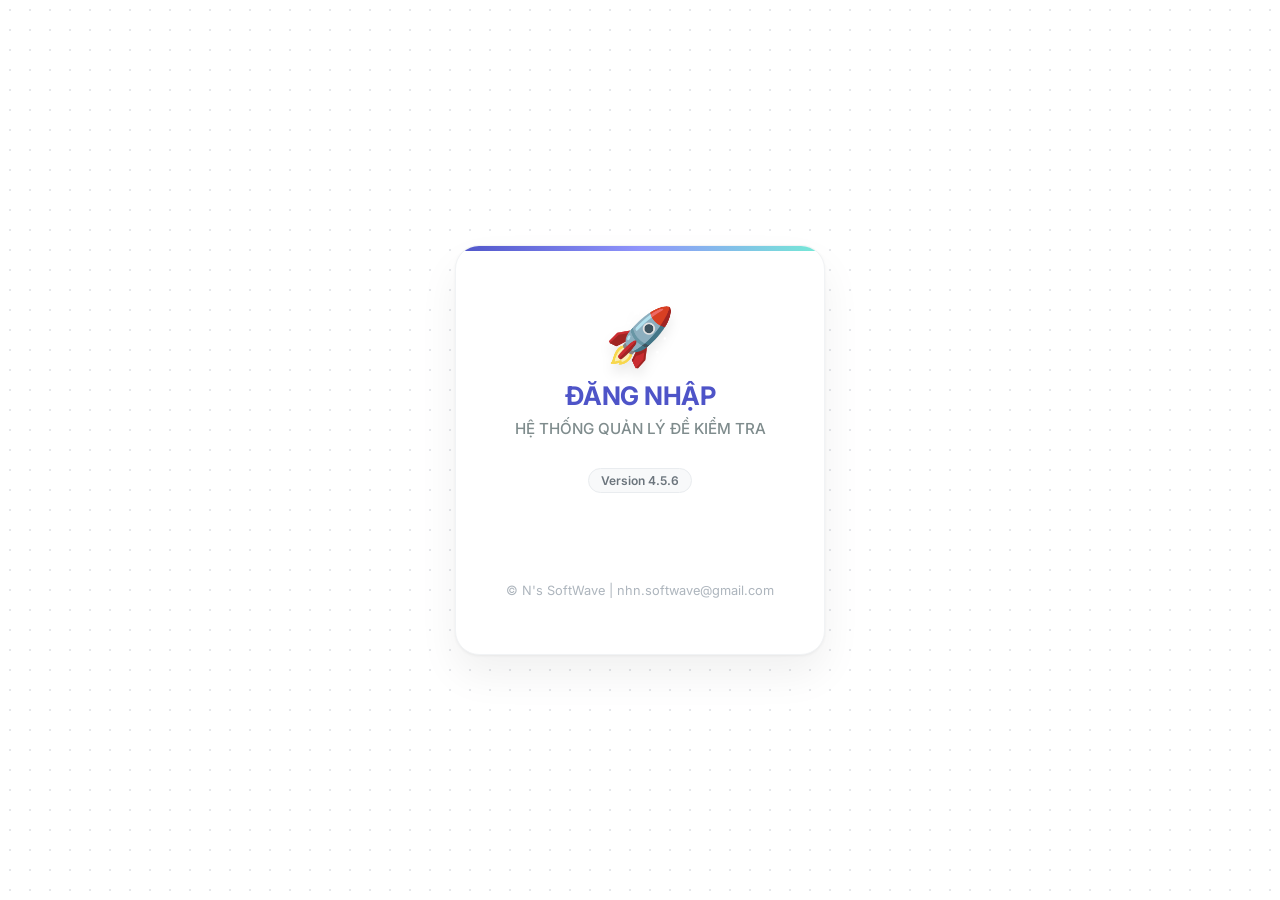
<file: index.html>
<!DOCTYPE html>
<html lang="vi">
<head>
    <meta charset="UTF-8">
    <meta name="viewport" content="width=device-width, initial-scale=1.0">
    <title>Dashboard List - UpFile System</title>
    <link rel="stylesheet" href="style.css">
    <style>
        .header-actions {
            display: flex;
            gap: 8px;
            margin-left: auto;
            margin-right: 15px;
            align-items: center;
        }
        
        .btn-header-report {
            padding: 4px 10px;
            font-size: 0.75rem;
            border-radius: 4px;
            border: 1px solid #ddd;
            background: white;
            cursor: pointer;
            font-weight: 600;
            display: flex;
            align-items: center;
            gap: 4px;
            box-shadow: 0 1px 2px rgba(0,0,0,0.05);
            transition: 0.2s;
            white-space: nowrap;
        }
        .btn-header-report:hover {
            background: #f1f2f6;
            transform: translateY(-1px);
            box-shadow: 0 2px 4px rgba(0,0,0,0.1);
        }
        .btn-header-report.blue { color: #4e54c8; border-color: #bbdefb; }
        .btn-header-report.green { color: #00b09b; border-color: #b2f5ea; }

        /* CSS Cho Thống Kê Cấp Folder */
        .folder-stats-inline {
            display: flex;
            gap: 6px;
            margin-left: 15px;
            align-items: center;
        }
        .fs-badge {
            padding: 3px 8px;
            border-radius: 12px;
            color: white;
            font-size: 0.75rem;
            font-weight: 600;
            box-shadow: 0 1px 2px rgba(0,0,0,0.1);
        }
        .fs-total { background-color: #4e54c8; }   
        .fs-done { background-color: #00b09b; }    
        .fs-pending { background-color: #e74c3c; } 

        /* CSS Cho Tiêu Đề Phân Vùng (Phần 1, Phần 2) */
        .section-split-title {
            font-size: 1.1rem;
            font-weight: 700;
            color: #2c3e50;
            margin-top: 30px;
            margin-bottom: 15px;
            padding-bottom: 8px;
            border-bottom: 2px solid #e0e6ed;
            display: flex;
            align-items: center;
            gap: 8px;
        }
    </style>
</head>
<body>

    <header class="dashboard-header">
        <div class="brand-section">
            <div class="brand-logo">🚀 UpFile <span style="font-size:0.8rem; opacity:0.7;">(List View)</span></div>
            <a href="assign.html" id="btnAssign" class="btn btn-primary btn-sm" style="display:none; box-shadow:none;">Phân công</a>
        </div>

        <div class="stats-group"></div>

        <div class="user-section">
            <div class="user-info-text">
                <span class="user-name" id="displayUserName">Đang tải...</span>
                <span class="user-role-badge" id="displayUserRole">...</span>
            </div>
            <div class="user-avatar" id="userAvatar">U</div>
            <button onclick="logout()" class="btn-logout-icon" title="Đăng xuất">⏻</button>
        </div>
    </header>

    <main class="main-container">
        <div id="dashboardContent" class="accordion-wrapper">
            <div style="text-align: center; margin-top: 50px; color: #999;">
                <p>Đang tải dữ liệu hồ sơ...</p>
                <div class="loading-spinner"></div>
            </div>
        </div>
    </main>

    <input type="file" id="globalFileInput" style="display: none;" onchange="handleFileSelected(this)">
    <input type="hidden" id="currentProfileID">

    <script src="common.js"></script>
    <script src="dashboard.js"></script>

    <script>
        document.addEventListener('DOMContentLoaded', () => {
            checkAuth();
            loadDashboardData();
        });

        // --- RENDER DASHBOARD ---
// --- RENDER DASHBOARD ---
        function renderDashboard(data) {
            const { Profile, SchoolYear, Folder, Subject, Block, Object: ObjectList, DocType, User } = data;
            const currentUser = JSON.parse(localStorage.getItem('upfile_user'));
            const isAdmin = currentUser.Permissions === 'Admin';
            const container = document.getElementById('dashboardContent');
            
            container.innerHTML = ''; 

            let adminData = [];
            let myUploadData = [];
            let myPreviewData = [];

            // 1. Phân loại dữ liệu
            Profile.forEach(p => {
                let previewList = p.AccountPreview ? p.AccountPreview.toString().split(',').map(s => s.trim()) : [];
                
                let isUploader = p.AccountUpdate == currentUser.UserID;
                let isPreviewer = previewList.includes(String(currentUser.UserID));
                let roleContext = isAdmin ? 'admin' : (isUploader ? 'uploader' : (isPreviewer ? 'previewer' : 'none'));

                if (roleContext === 'none') return;

                const folderObj = Folder.find(f => f.FolderID == p.FolderID);

                // ✨ LOGIC DEADLINE MỚI: Ưu tiên lấy từ Profile, nếu trống lấy từ Folder
                let finalDeadline = null;
                if (p.Deadline && p.Deadline.toString().trim() !== "") {
                    finalDeadline = p.Deadline;
                } else if (folderObj && folderObj.Deadline) {
                    finalDeadline = folderObj.Deadline;
                }

                let item = {
                    ...p,
                    RoleContext: roleContext, 
                    SchoolYearName: findName(SchoolYear, 'SchoolYearID', p.SchoolYearID, 'SchoolYearName'),
                    FolderName: folderObj ? folderObj.FolderName : '',
                    SubjectName: findName(Subject, 'SubjectID', p.SubjectID, 'SubjectName'),
                    BlockName: findName(Block, 'BlockID', p.BlockID, 'BlockName'),
                    ObjectName: findName(ObjectList, 'ObjectID', p.ObjectID, 'ObjectName'),
                    DocTypeName: findName(DocType, 'DocTypeID', p.DocTypeID, 'DocTypeName'),
                    UserName: findName(User, 'UserID', p.AccountUpdate, 'Name'),
                    AccountEmail: findName(User, 'UserID', p.AccountUpdate, 'Account'),
                    isUploaded: p.FileID && p.FileID !== "",
                    Deadline: finalDeadline // Đã được chốt chuẩn xác
                };

                if (isAdmin) {
                    adminData.push(item);
                } else {
                    if (isUploader) myUploadData.push(item);
                    else if (isPreviewer) myPreviewData.push(item); 
                }
            });

            // 2. Render Giao Diện Theo Nhóm
            if (isAdmin) {
                if (adminData.length === 0) {
                    container.innerHTML = '<div style="text-align:center; padding:50px;">Không có dữ liệu.</div>';
                } else {
                    buildHierarchy('👑 TỔNG HỢP HỒ SƠ', adminData, container, true, true);
                }
            } else {
                if (myUploadData.length === 0 && myPreviewData.length === 0) {
                    container.innerHTML = '<div style="text-align:center; padding:50px;">Bạn chưa được phân công nhiệm vụ nào.</div>';
                } else {
                    if (myUploadData.length > 0) {
                        buildHierarchy('📤 PHẦN HỒ SƠ CÁ NHÂN', myUploadData, container, false, false);
                    }
                    if (myPreviewData.length > 0) {
                        buildHierarchy('👁️ PHẦN HỒ SƠ TỔ CHUYÊN MÔN', myPreviewData, container, false, true);
                    }
                }
            }
        }

        // --- HÀM TẠO CẤU TRÚC DANH SÁCH ---
        function buildHierarchy(sectionTitle, items, container, isAdmin, showUserCol) {
            const headerTitle = document.createElement('div');
            headerTitle.className = 'section-split-title';
            headerTitle.innerHTML = sectionTitle;
            container.appendChild(headerTitle);

            const yearGroups = groupBy(items, 'SchoolYearName');

            for (const [year, yearItems] of Object.entries(yearGroups)) {
                const lv1 = createAccordion(year, 'Năm học', 1);
                const lv1Content = lv1.querySelector('.level-content');

                const folderGroups = groupBy(yearItems, 'FolderName');

                for (const [folder, folderItems] of Object.entries(folderGroups)) {
                    const lv2 = createAccordion(folder, 'Kỳ', 2);
                    const lv2Header = lv2.querySelector('.level-header');
                    const lv2Content = lv2.querySelector('.level-content');
                    
                    const totalItems = folderItems.length;
                    const doneItems = folderItems.filter(item => item.isUploaded).length;
                    const pendingItems = totalItems - doneItems;

                    const statsDiv = document.createElement('div');
                    statsDiv.className = 'folder-stats-inline';
                    statsDiv.innerHTML = `
                        <span class="fs-badge fs-total">Tổng: ${totalItems}</span>
                        <span class="fs-badge fs-done">Đã nộp: ${doneItems}</span>
                        <span class="fs-badge fs-pending">Chưa nộp: ${pendingItems}</span>
                    `;

                    const arrow = lv2Header.querySelector('small');
                    if (arrow) lv2Header.insertBefore(statsDiv, arrow);
                    else lv2Header.appendChild(statsDiv);

                    if (isAdmin) {
                        const actionDiv = document.createElement('div');
                        actionDiv.className = 'header-actions';
                        
                        const btnAssignRep = document.createElement('button');
                        btnAssignRep.className = 'btn-header-report blue';
                        btnAssignRep.innerHTML = '📥 Tổng hợp phân công';
                        btnAssignRep.onclick = (e) => { e.stopPropagation(); exportWord(folderItems, folder, 'ASSIGN'); };

                        const btnResultRep = document.createElement('button');
                        btnResultRep.className = 'btn-header-report green';
                        btnResultRep.innerHTML = '📊 Tổng hợp kết quả';
                        btnResultRep.onclick = (e) => { e.stopPropagation(); exportWord(folderItems, folder, 'RESULT'); };

                        actionDiv.appendChild(btnAssignRep);
                        actionDiv.appendChild(btnResultRep);
                        
                        if (arrow) lv2Header.insertBefore(actionDiv, arrow);
                        else lv2Header.appendChild(actionDiv);
                    }

                    const tableHtml = renderTable(folderItems, isAdmin, showUserCol);
                    lv2Content.appendChild(tableHtml);
                    lv1Content.appendChild(lv2);
                }
                container.appendChild(lv1);
            }
        }

        // --- HÀM XUẤT FILE WORD ---
        async function exportWord(items, folderName, type) {
            const isAgree = await sysConfirm(
                "Xác nhận tải báo cáo",
                "Bạn muốn tải file báo cáo <b>" + (type === 'ASSIGN' ? 'Phân công' : 'Kết quả nộp') + "</b><br>cho kỳ: " + folderName + "?",
                "info"
            );
            if (!isAgree) return;

            items.sort((a, b) => {
                const subDiff = a.SubjectName.localeCompare(b.SubjectName);
                if (subDiff !== 0) return subDiff;
                const blkDiff = a.BlockName.localeCompare(b.BlockName);
                if (blkDiff !== 0) return blkDiff;
                const objDiff = a.ObjectName.localeCompare(b.ObjectName);
                if (objDiff !== 0) return objDiff;
                return a.DocTypeID - b.DocTypeID;
            });

            var part1 = '<' + 'html xmlns:o="urn:schemas-microsoft-com:office:office" xmlns:w="urn:schemas-microsoft-com:office:word" xmlns="http://www.w3.org/TR/REC-html40">';
            var part2 = '<' + 'head><' + 'meta charset="utf-8"><' + 'title>Export<' + '/title>';
            var css = '<' + 'style>';
            css += '@page Section1 { size: 21.0cm 29.7cm; margin: 2.0cm 2.0cm 2.0cm 2.0cm; mso-header-margin: 35.4pt; mso-footer-margin: 35.4pt; mso-paper-source: 0; }';
            css += 'div.Section1 { page: Section1; }';
            css += 'body { font-family: "Times New Roman", serif; font-size: 13pt; line-height: 1.3; }';
            css += '.title-main { text-align: center; color: #002060; font-weight: bold; font-size: 14pt; text-transform: uppercase; margin-bottom: 5px; }';
            css += '.title-sub { text-align: center; color: #002060; font-weight: bold; font-size: 14pt; text-transform: uppercase; margin-bottom: 20px; }';
            css += '.lv1 { font-weight: bold; color: #002060; font-size: 14pt; margin-top: 15px; margin-bottom: 5px; }';
            css += '.lv2 { font-weight: bold; color: #002060; font-size: 13pt; margin-left: 1.0cm; margin-bottom: 5px; }';
            css += '.lv3 { font-size: 13pt; margin-left: 2.0cm; margin-bottom: 5px; }';
            css += '.lv4 { font-size: 13pt; margin-left: 3.0cm; margin-bottom: 5px; }';
            css += '.footer-right { text-align: right; margin-right: 1.0cm; margin-top: 30px; }';
            css += 'table { border-collapse: collapse; width: 100%; font-size: 11pt; }';
            css += 'td, th { border: 1px solid black; padding: 5px; }';
            css += '<' + '/style>';
            
            var part3 = '<' + '/head><' + 'body><' + 'div class="Section1">';
            var mhtmlBody = "";
            const today = new Date();
            const dateStr = "Ninh Kiều, ngày " + today.getDate() + " tháng " + (today.getMonth() + 1) + " năm " + today.getFullYear();

            if (type === 'ASSIGN') {
                mhtmlBody += "<p class='title-main'>BÁO CÁO TỔNG HỢP PHÂN CÔNG</p>";
                mhtmlBody += "<p class='title-sub'>" + folderName.toUpperCase() + "</p>";
                mhtmlBody += "<p style='text-align:center; color:#002060; font-weight:bold;'>---</p>";

                let hierarchy = {};
                items.forEach(function(item) {
                    const sub = item.SubjectName;
                    const blk = item.BlockName;
                    const obj = item.ObjectName;
                    const teacher = item.UserName;
                    const doc = item.DocTypeName;

                    if (!hierarchy[sub]) hierarchy[sub] = {};
                    if (!hierarchy[sub][blk]) hierarchy[sub][blk] = {};
                    if (!hierarchy[sub][blk][obj]) hierarchy[sub][blk][obj] = {};
                    if (!hierarchy[sub][blk][obj][teacher]) hierarchy[sub][blk][obj][teacher] = new Set();
                    hierarchy[sub][blk][obj][teacher].add(doc);
                });

                let subIndex = 1;
                for (const subName in hierarchy) {
                    mhtmlBody += "<p class='lv1'>" + subIndex + "/. Môn: " + subName + "</p>";
                    let charCode = 97; 
                    for (const blkName in hierarchy[subName]) {
                        const charLabel = String.fromCharCode(charCode);
                        mhtmlBody += "<p class='lv2'>" + charLabel + "/. " + blkName + "</p>";
                        for (const objName in hierarchy[subName][blkName]) {
                            mhtmlBody += "<p class='lv3'>* " + objName + ":</p>";
                            for (const teacherName in hierarchy[subName][blkName][objName]) {
                                const docs = hierarchy[subName][blkName][objName][teacherName];
                                const docString = Array.from(docs).join(', ');
                                mhtmlBody += "<p class='lv4'>- " + teacherName + " &nbsp;&nbsp;&nbsp; <i>(" + docString + ")</i></p>";
                            }
                        }
                        charCode++;
                    }
                    subIndex++;
                }

                mhtmlBody += "<div class='footer-right'>";
                mhtmlBody += "<p style='font-style:italic; margin-bottom:5px;'>" + dateStr + "</p>";
                mhtmlBody += "<p style='font-weight:bold; text-transform:uppercase;'>LẬP BÁO CÁO</p>";
                mhtmlBody += "</div>";

            } else {
                mhtmlBody += "<h2 style='text-align:center; font-family:Times New Roman; color:#00b09b; text-transform:uppercase;'>TỔNG HỢP KẾT QUẢ NỘP HỒ SƠ</h2>";
                mhtmlBody += "<p style='text-align:center; margin-bottom:20px;'><strong>Kỳ kiểm tra:</strong> " + folderName + "</p>";
                mhtmlBody += "<table><thead><tr style='background-color:#f2f2f2; font-weight:bold;'>";
                mhtmlBody += "<th style='width:40px;'>STT</th><th>Môn học</th><th>Khối</th><th>Đối tượng</th><th>Nội dung hồ sơ</th><th>Giáo viên</th><th>Trạng thái</th><th>Thời gian</th><th>Link File</th>";
                mhtmlBody += "</tr></thead><tbody>";

                items.forEach(function(item, index) {
                    const statusText = item.isUploaded ? "Đã nộp" : "Chưa nộp";
                    const statusColor = item.isUploaded ? "#008000" : "#ff0000";
                    const time = item.isUploaded ? formatDateTimeFull(item.TimeUpdate) : "";
                    const link = item.isUploaded ? "https://drive.google.com/uc?export=download&id=" + item.FileID : "";
                    const linkHtml = link ? "<a href='" + link + "' target='_blank'>Xem</a>" : "";

                    mhtmlBody += "<tr>";
                    mhtmlBody += "<td style='text-align:center;'>" + (index + 1) + "</td>";
                    mhtmlBody += "<td>" + item.SubjectName + "</td>";
                    mhtmlBody += "<td style='text-align:center;'>" + item.BlockName + "</td>";
                    mhtmlBody += "<td>" + item.ObjectName + "</td>";
                    mhtmlBody += "<td>" + item.DocTypeName + "</td>";
                    mhtmlBody += "<td>" + item.UserName + "<br><i style='font-size:9pt; color:#666;'>(" + (item.AccountEmail || "") + ")</i></td>";
                    mhtmlBody += "<td style='color:" + statusColor + "; font-weight:bold; text-align:center;'>" + statusText + "</td>";
                    mhtmlBody += "<td style='text-align:center;'>" + time + "</td>";
                    mhtmlBody += "<td style='text-align:center;'>" + linkHtml + "</td>";
                    mhtmlBody += "</tr>";
                });

                mhtmlBody += "</tbody></table>";
                mhtmlBody += "<br><p style='text-align:right; font-family:Times New Roman; font-style:italic;'>" + dateStr + "</p>";
            }

            var partEnd = "<" + "/div><" + "/body><" + "/html>";
            var finalContent = part1 + part2 + css + part3 + mhtmlBody + partEnd;

            const blob = new Blob(['\uFEFF', finalContent], { type: 'application/msword' });
            const url = window.URL.createObjectURL(blob);
            const a = document.createElement('a');
            a.href = url;
            const timeStamp = new Date().toISOString().slice(0,10);
            a.download = "BaoCao_" + type + "_" + folderName + "_" + timeStamp + ".doc";
            document.body.appendChild(a);
            a.click();
            document.body.removeChild(a);
        }

        // --- RENDER TABLE (ĐÃ CẬP NHẬT SVG ICON) ---
        function renderTable(items, isAdmin, showUserCol) {
            const wrapper = document.createElement('div');
            wrapper.className = 'table-responsive';

            // KHO SVG ICONS TẠI ĐÂY
            const svgDownload = `<svg viewBox="0 0 24 24" width="16" height="16" stroke="currentColor" stroke-width="2" fill="none" stroke-linecap="round" stroke-linejoin="round"><path d="M21 15v4a2 2 0 0 1-2 2H5a2 2 0 0 1-2-2v-4"></path><polyline points="7 10 12 15 17 10"></polyline><line x1="12" y1="15" x2="12" y2="3"></line></svg>`;
            const svgUpload = `<svg viewBox="0 0 24 24" width="16" height="16" stroke="currentColor" stroke-width="2" fill="none" stroke-linecap="round" stroke-linejoin="round"><path d="M21 15v4a2 2 0 0 1-2 2H5a2 2 0 0 1-2-2v-4"></path><polyline points="17 8 12 3 7 8"></polyline><line x1="12" y1="3" x2="12" y2="15"></line></svg>`;
            const svgEdit = `<svg viewBox="0 0 24 24" width="16" height="16" stroke="currentColor" stroke-width="2" fill="none" stroke-linecap="round" stroke-linejoin="round"><path d="M11 4H4a2 2 0 0 0-2 2v14a2 2 0 0 0 2 2h14a2 2 0 0 0 2-2v-7"></path><path d="M18.5 2.5a2.121 2.121 0 0 1 3 3L12 15l-4 1 1-4 9.5-9.5z"></path></svg>`;
            const svgDeleteFile = `<svg viewBox="0 0 24 24" width="16" height="16" stroke="currentColor" stroke-width="2" fill="none" stroke-linecap="round" stroke-linejoin="round"><polyline points="3 6 5 6 21 6"></polyline><path d="M19 6v14a2 2 0 0 1-2 2H7a2 2 0 0 1-2-2V6m3 0V4a2 2 0 0 1 2-2h4a2 2 0 0 1 2 2v2"></path><line x1="10" y1="11" x2="10" y2="17"></line><line x1="14" y1="11" x2="14" y2="17"></line></svg>`;
            const svgDeleteRow = `<svg viewBox="0 0 24 24" width="16" height="16" stroke="currentColor" stroke-width="2" fill="none" stroke-linecap="round" stroke-linejoin="round"><line x1="18" y1="6" x2="6" y2="18"></line><line x1="6" y1="6" x2="18" y2="18"></line></svg>`;
            const svgLock = `<svg viewBox="0 0 24 24" width="14" height="14" stroke="currentColor" stroke-width="2" fill="none" stroke-linecap="round" stroke-linejoin="round" style="margin-right: 4px;"><rect x="3" y="11" width="18" height="11" rx="2" ry="2"></rect><path d="M7 11V7a5 5 0 0 1 10 0v4"></path></svg>`;

            items.sort((a, b) => {
                const subDiff = a.SubjectName.localeCompare(b.SubjectName);
                if (subDiff !== 0) return subDiff;
                const blkDiff = a.BlockName.localeCompare(b.BlockName);
                if (blkDiff !== 0) return blkDiff;
                const objDiff = a.ObjectName.localeCompare(b.ObjectName);
                if (objDiff !== 0) return objDiff;
                return a.DocTypeID - b.DocTypeID;
            });

            let tableHeader = `
                <thead>
                    <tr>
                        <th style="width: 40px;">#</th>
                        <th>Môn</th>
                        <th>Khối</th>
                        <th>Đối tượng</th>
                        <th>File</th>
                        ${showUserCol ? '<th>Giáo viên</th>' : ''}
                        <th>Trạng thái</th>
                        <th style="width: 150px; text-align:right;">Thao tác</th>
                    </tr>
                </thead>
            `;

            let tableBody = '<tbody>';
            let prevSubject = null, prevBlock = null, prevObject = null;

            items.forEach((item, index) => {
                let showSubject = false, showBlock = false, showObject = false;
                if (item.SubjectName !== prevSubject) { showSubject = true; showBlock = true; showObject = true; }
                else if (item.BlockName !== prevBlock) { showBlock = true; showObject = true; }
                else if (item.ObjectName !== prevObject) { showObject = true; }

                prevSubject = item.SubjectName; prevBlock = item.BlockName; prevObject = item.ObjectName;

                const subCell = showSubject ? `<span class="table-badge badge-subject">${item.SubjectName}</span>` : '';
                const blkCell = showBlock ? `<span class="table-badge badge-block">${item.BlockName}</span>` : '';
                const objCell = showObject ? `<span class="table-badge badge-object">${item.ObjectName}</span>` : '';

                let isExpired = false;
                if (item.Deadline) {
                    const dl = new Date(item.Deadline); dl.setHours(23,59,59);
                    if (new Date() > dl) isExpired = true;
                }
                const isUploaded = item.isUploaded;
                let statusHtml = isUploaded ? `<span style="color:#00b09b;">✔ ${formatDateTimeFull(item.TimeUpdate)}</span>` : `<span style="color:#e74c3c;">⏳ Chưa nộp</span>`;

                let actionBtns = '';
                const downloadBtn = isUploaded ? `<button class="btn-icon download" title="Tải về" onclick="downloadFile('${item.FileID}', '${item.ProfileID}')">${svgDownload}</button>` : '';

                if (item.RoleContext === 'admin') {
                    actionBtns += downloadBtn;
                    if (isUploaded) actionBtns += `<button class="btn-icon delete-file" title="Xóa file" onclick="adminDeleteFile('${item.ProfileID}')">${svgDeleteFile}</button>`;
                    actionBtns += `<button class="btn-icon delete-row" title="Xóa dòng" onclick="adminDeleteRow('${item.ProfileID}')">${svgDeleteRow}</button>`;
                } 
                else if (item.RoleContext === 'uploader') {
                    if (isExpired) {
                        actionBtns = isUploaded ? `${downloadBtn} <span class="status-expired">${svgLock}</span>` : `<span class="status-expired">${svgLock}</span>`;
                    } else {
                        if (isUploaded) actionBtns = `${downloadBtn} <button class="btn-icon edit" title="Thay thế file khác" onclick="triggerDirectUpload('${item.ProfileID}')">${svgEdit}</button>`;
                        else actionBtns = `<button class="btn-icon upload" title="Nộp file" onclick="triggerDirectUpload('${item.ProfileID}')">${svgUpload}</button>`;
                    }
                } 
                else if (item.RoleContext === 'previewer') {
                    actionBtns = isUploaded ? downloadBtn : `<span class="status-text-small" style="color:#aaa;">Chưa có file</span>`;
                }

                tableBody += `
                    <tr>
                        <td style="text-align:center; color:#ccc;">${index + 1}</td>
                        <td class="${showSubject?'':'cell-hidden'}">${subCell}</td>
                        <td class="${showBlock?'':'cell-hidden'}">${blkCell}</td>
                        <td class="${showObject?'':'cell-hidden'}">${objCell}</td>
                        <td><span>${item.DocTypeName}</span>${item.Note ? `<br><small class="text-muted">📝 ${item.Note}</small>` : ''}</td>
                        ${showUserCol ? `<td>👤 ${item.UserName}</td>` : ''}
                        <td style="font-size:0.85rem;">${statusHtml}${item.Deadline ? `<div class="text-muted" style="font-size:0.65rem; margin-top: 5px;">${svgLock}${formatDate(item.Deadline)}</div>` : ''}</td>
                        <td><div class="cell-actions">${actionBtns}</div></td>
                    </tr>
                `;
            });

            const table = document.createElement('table');
            table.className = 'data-table';
            table.innerHTML = tableHeader + tableBody + '</tbody>';
            wrapper.appendChild(table);
            return wrapper;
        }
    </script>
</body>
</html>
</file>
<file: style.css>
@import url('https://fonts.googleapis.com/css2?family=Inter:wght@300;400;500;600;700&display=swap');

/* --- 1. BIẾN & CẤU HÌNH CHUNG --- */
:root {
    --primary: #4e54c8;
    --primary-gradient: linear-gradient(135deg, #4e54c8, #8f94fb);
    --secondary: #6c757d;
    --success: #00b09b;
    --danger: #ff5f6d;
    --bg-color: #f4f7f6; 
    --white: #ffffff;
    --text-dark: #2d3436;
    --text-light: #636e72;
    --border-color: #e0e0e0;
    --shadow: 0 4px 12px rgba(0, 0, 0, 0.05);
    --header-height: 70px;
}

* { box-sizing: border-box; margin: 0; padding: 0; font-family: 'Inter', sans-serif; }

body { 
    background-color: var(--bg-color); 
    color: var(--text-dark); 
    font-size: 14px; 
    padding-top: var(--header-height);
}

/* =========================================
   2. STYLE RIÊNG CHO TRANG LOGIN
   ========================================= */
body.login-page-body {
    padding-top: 0 !important;
    background: linear-gradient(135deg, #74ebd5 0%, #ACB6E5 100%);
    min-height: 100vh;
    display: flex; align-items: center; justify-content: center;
}

.login-wrapper { width: 100%; max-width: 400px; padding: 15px; }
.login-box { background: var(--white); padding: 2.5rem; border-radius: 12px; box-shadow: 0 15px 35px rgba(0,0,0,0.1); }
.login-box h2 { margin-bottom: 0.5rem; color: var(--primary); text-align: center; font-weight: 700; }
.login-box p.text-muted { text-align: center; margin-bottom: 2rem; color: var(--text-light); }

.form-group { margin-bottom: 1.2rem; }
.form-group label { display: block; margin-bottom: 0.5rem; font-weight: 600; color: #444; }
.form-control { width: 100%; padding: 0.8rem 1rem; font-size: 1rem; border: 1px solid #ced4da; border-radius: 8px; transition: border-color 0.15s ease-in-out; }
.form-control:focus { outline: none; border-color: var(--primary); box-shadow: 0 0 0 3px rgba(78, 84, 200, 0.1); }
.btn-block { width: 100%; display: block; padding: 12px; font-size: 1rem; }

/* Separator Login */
.separator-container { display: flex; align-items: center; margin: 20px 0; color: #999; }
.separator-line { flex: 1; height: 1px; background-color: #e0e0e0; }
.separator-text { padding: 0 10px; font-size: 0.85rem; font-weight: 500; }

/* =========================================
   3. STYLE CHO DASHBOARD (CHUNG)
   ========================================= */
.dashboard-header {
    position: fixed; top: 0; left: 0; right: 0; height: var(--header-height);
    background: var(--white);
    box-shadow: 0 2px 10px rgba(0,0,0,0.05);
    display: flex; align-items: center; justify-content: space-between;
    padding: 0 2rem; z-index: 1000;
}
.brand-section { display: flex; align-items: center; gap: 15px; }
.brand-logo { font-size: 1.5rem; font-weight: 800; background: var(--primary-gradient); -webkit-background-clip: text; background-clip: text; -webkit-text-fill-color: transparent; color: transparent; }
/* Stats */
.stats-group { display: flex; gap: 15px; background: #f8f9fa; padding: 6px 15px; border-radius: 30px; border: 1px solid var(--border-color); }
.stat-pill { display: flex; align-items: center; gap: 8px; font-weight: 600; font-size: 0.85rem; }
.stat-val { font-weight: 800; padding: 3px 10px; border-radius: 12px; color: white; min-width: 35px; text-align: center; font-size: 0.8rem; }
.bg-blue { background: var(--primary); }
.bg-green { background: var(--success); }
.bg-red { background: var(--danger); }

/* User Section */
.user-section { display: flex; align-items: center; gap: 12px; padding: 5px 10px; border-radius: 30px; }
.user-avatar {
    width: 40px; height: 40px;
    background: linear-gradient(135deg, #667eea, #764ba2);
    color: white; border-radius: 50%;
    display: flex; justify-content: center; align-items: center;
    font-weight: bold; font-size: 1.2rem;
    box-shadow: 0 4px 10px rgba(118, 75, 162, 0.3); border: 2px solid white;
}
.user-info-text { display: flex; flex-direction: column; align-items: flex-end; }
.user-name { font-weight: 700; color: #333; font-size: 0.95rem; }
.user-role-badge { font-size: 0.7rem; padding: 2px 8px; border-radius: 10px; color: white; background: #95a5a6; font-weight: 600; margin-top: 2px; }
.user-role-badge.admin { background: linear-gradient(to right, #f83600, #f9d423); }

.btn-logout-icon {
    background: #fff0f0; border: none; color: #e74c3c; width: 36px; height: 36px; border-radius: 50%;
    cursor: pointer; display: flex; align-items: center; justify-content: center; font-size: 1.1rem; margin-left: 10px; transition: 0.2s;
}
.btn-logout-icon:hover { background: #e74c3c; color: white; transform: rotate(90deg); box-shadow: 0 2px 5px rgba(231, 76, 60, 0.3); }

/* Main Content */
.main-container { width: 100%; padding: 2rem; max-width: 1400px; margin: 0 auto; }
.accordion-wrapper { display: flex; flex-direction: column; gap: 12px; }
.level-group { border-left: 1px solid var(--border-color); margin-top: 1px; }
.level-header { padding: 12px 15px; cursor: pointer; display: flex; justify-content: space-between; align-items: center; font-weight: 600; background: rgba(255,255,255,0.6); border-radius: 6px; transition: 0.2s; border: 1px solid transparent; }
.level-header:hover { background: #fff; padding-left: 20px; border-color: var(--border-color); box-shadow: 0 2px 5px rgba(0,0,0,0.03); }
.level-content { display: none; padding-left: 15px; padding-top: 1px; }
.level-content.show { display: block; animation: fadeIn 0.3s ease; }

.level-group.level-1 { background: var(--white); border-radius: 12px; box-shadow: var(--shadow); border: none; margin-bottom: 1px; overflow: hidden; }
.level-1 > .level-header { background: var(--primary-gradient); color: white; padding: 7px 7px; font-size: 1.1rem; }
.level-1 > .level-header:hover { padding-left: 25px; opacity: 0.95; }

/* Level 7 List */
.level-7-list { background: var(--white); border-radius: 8px; margin-top: 2px; padding: 0; box-shadow: 0 2px 8px rgba(0,0,0,0.03); border: 1px solid var(--border-color); overflow: hidden; }
.doc-item { display: flex; justify-content: space-between; align-items: center; padding: 5px 5px; border-bottom: 1px solid #f1f1f1; transition: background 0.2s; }
.doc-item:hover { background-color: #f8f9fa; }
.doc-item:last-child { border-bottom: none; }

/* Buttons & Elements */
.btn { padding: 8px 16px; border-radius: 6px; border: none; font-weight: 600; cursor: pointer; font-size: 0.9rem; transition: 0.2s; }
.btn-primary { background: var(--primary-gradient); color: white; box-shadow: 0 4px 6px rgba(78, 84, 200, 0.3); }
.btn-primary:hover { box-shadow: 0 6px 8px rgba(78, 84, 200, 0.4); transform: translateY(-1px); }
.btn-secondary { background: white; border: 1px solid var(--border-color); color: var(--text-light); }
.btn-secondary:hover { background: #f8f9fa; color: var(--primary); border-color: var(--primary); }
.btn-danger { background: var(--danger); color: white; }
.btn-sm { padding: 6px 12px; font-size: 0.85rem; }

/* Icon Buttons (Đã cập nhật tối ưu SVG) */
.btn-icon { width: 30px; height: 30px; display: flex; align-items: center; justify-content: center; border-radius: 8px; border: 1px solid transparent; cursor: pointer; transition: all 0.2s; background: white; box-shadow: 0 2px 4px rgba(0,0,0,0.05); padding: 0; }
.btn-icon:hover { transform: translateY(-2px); box-shadow: 0 4px 8px rgba(0,0,0,0.1); }
.btn-icon.upload { color: #1565c0; background: #e3f2fd; border-color: #bbdefb; }
.btn-icon.upload:hover { background: #2196f3; color: white; border-color: #2196f3; }
.btn-icon.download { color: #2d3436; border-color: #dfe6e9; }
.btn-icon.download:hover { background: #6c5ce7; color: white; border-color: #6c5ce7; }
.btn-icon.edit { color: #e67e22; background: #fff3e0; border-color: #ffe0b2; }
.btn-icon.edit:hover { background: #ff9800; color: white; border-color: #ff9800; }
.btn-icon.delete-file { color: #c0392b; background: #fff0f0; border-color: #ffcdd2; }
.btn-icon.delete-file:hover { background: #e74c3c; color: white; border-color: #e74c3c; }
.btn-icon.delete-row { color: #fff; background: #34495e; border-color: #2c3e50; }
.btn-icon.delete-row:hover { background: #000; }

.status-text-small { font-size: 0.8rem; color: #666; font-style: italic; margin-left: 8px; font-weight: 500; display: inline-flex; align-items: center; }
.status-expired { color: #da1e05; font-style: italic; padding: 8px 8px; font-size: 0.8rem; display: inline-flex; align-items: center; }

/* Modal & Loading */
.modal { display: none; position: fixed; z-index: 2000; left: 0; top: 0; width: 100%; height: 100%; background-color: rgba(0,0,0,0.5); backdrop-filter: blur(4px); align-items: center; justify-content: center; }
.modal.show { display: flex; }
.modal-content { background: white; width: 500px; padding: 30px; border-radius: 16px; box-shadow: 0 20px 50px rgba(0,0,0,0.2); animation: slideUp 0.3s cubic-bezier(0.175, 0.885, 0.32, 1.275); }
.loading-overlay { position: fixed; top: 0; left: 0; width: 100%; height: 100%; background: rgba(255, 255, 255, 0.8); backdrop-filter: blur(5px); z-index: 9999; display: none; justify-content: center; align-items: center; flex-direction: column; }
.loading-overlay.active { display: flex; }
.spinner { width: 50px; height: 50px; border: 5px solid #f3f3f3; border-top: 5px solid var(--primary); border-radius: 50%; animation: spin 1s linear infinite; margin-bottom: 15px; }
.loading-text { font-weight: 600; color: var(--primary); font-size: 1.1rem; letter-spacing: 1px; }
@keyframes spin { 0% { transform: rotate(0deg); } 100% { transform: rotate(360deg); } }
@keyframes slideUp { from { transform: translateY(50px); opacity: 0; } to { transform: translateY(0); opacity: 1; } }
@keyframes fadeIn { from { opacity: 0; } to { opacity: 1; } }

/* Toast */
.toast-container { position: fixed; top: 20px; right: 20px; z-index: 10000; display: flex; flex-direction: column; gap: 10px; }
.toast { min-width: 300px; padding: 15px 20px; background: white; border-radius: 8px; box-shadow: 0 5px 15px rgba(0,0,0,0.2); display: flex; align-items: center; justify-content: space-between; animation: slideInRight 0.3s ease-out forwards; border-left: 5px solid #ccc; font-weight: 500; }
.toast.success { border-left-color: var(--success); } .toast.success i { color: var(--success); }
.toast.error { border-left-color: var(--danger); } .toast.error i { color: var(--danger); }
.toast.info { border-left-color: var(--primary); } .toast.info i { color: var(--primary); }
.toast-message { flex: 1; margin-left: 10px; color: #333; }
.toast-close { cursor: pointer; color: #999; font-weight: bold; margin-left: 10px; }
@keyframes slideInRight { from { transform: translateX(100%); opacity: 0; } to { transform: translateX(0); opacity: 1; } }
@keyframes fadeOut { to { opacity: 0; transform: translateX(50px); } }

/* Table Index 2 */
.table-responsive { overflow-x: auto; background: white; border-radius: 0 0 12px 12px; box-shadow: 0 4px 15px rgba(0,0,0,0.03); border: 1px solid var(--border-color); border-top: none; margin-bottom: 10px; }
.data-table { width: 100%; border-collapse: collapse; min-width: 800px; }
.data-table th { background: #f8f9fa; color: var(--secondary); font-weight: 700; text-align: left; padding: 14px 16px; border-bottom: 2px solid var(--border-color); font-size: 0.85rem; text-transform: uppercase; letter-spacing: 0.5px; }
.data-table td { padding: 5px 5px; border-bottom: 1px solid #f1f1f1; vertical-align: middle; color: var(--text-dark); font-weight: 400; background: white; height: 10px; }
.data-table tr:hover td { background-color: #fafbfc; }
.data-table tr:last-child td { border-bottom: none; }
.cell-actions { display: flex; gap: 6px; align-items: center; justify-content: flex-end; }
.table-badge { font-weight: 600; padding: 4px 8px; border-radius: 6px; font-size: 0.75rem; display: inline-block; letter-spacing: 0.3px; }
.badge-subject { background: #e8f0fe; color: #1967d2; border: 1px solid #d2e3fc; }
.badge-block { background: #f3e5f5; color: #7b1fa2; border: 1px solid #e1bee7; }
.badge-object { background: #e0f2f1; color: #00695c; border: 1px solid #b2dfdb; }
.cell-hidden { border-top: none !important; color: transparent; }

/* =========================================
   5. STYLE CHO TRANG PHÂN CÔNG (ASSIGN - NEW UI)
   ========================================= */
/* Card Filter */
.card-box { background: white; padding: 25px; border-radius: 12px; box-shadow: 0 4px 20px rgba(0,0,0,0.03); margin-bottom: 25px; border: 1px solid var(--border-color); }
.card-header-title { font-size: 1.1rem; font-weight: 700; color: var(--primary); margin-bottom: 20px; display: flex; align-items: center; gap: 10px; }
.card-header-title::before { content: ''; display: block; width: 4px; height: 20px; background: var(--primary-gradient); border-radius: 2px; }

.filter-grid { display: grid; grid-template-columns: repeat(auto-fit, minmax(200px, 1fr)); gap: 20px; }
.filter-item label { display: block; margin-bottom: 8px; font-weight: 600; color: #555; font-size: 0.9rem; }
.filter-item select { width: 100%; padding: 10px 12px; border: 1px solid #ddd; border-radius: 8px; font-size: 0.95rem; background-color: #fff; transition: 0.2s; outline: none; cursor: pointer; }
.filter-item select:focus { border-color: var(--primary); box-shadow: 0 0 0 3px rgba(78, 84, 200, 0.1); }

/* Assign Table Wrapper */
.assign-table-wrapper { border-radius: 12px; overflow: hidden; border: 1px solid var(--border-color); }
.assign-table { width: 100%; border-collapse: collapse; }
.assign-table th { background: #f1f3f5; padding: 15px; text-align: left; font-weight: 700; color: #444; text-transform: uppercase; font-size: 0.85rem; border-bottom: 2px solid #e9ecef; }
.assign-table td { padding: 15px; border-bottom: 1px solid #eee; vertical-align: middle; background: white; }
.assign-table tr:hover td { background-color: #fafafa; }

/* Styled Checkbox for Teacher Row */
.chk-teacher-row { width: 20px; height: 20px; cursor: pointer; accent-color: var(--primary); }

/* --- CHECKBOX CHIPS (LUNG LINH) --- */
.doctype-grid { display: flex; flex-wrap: wrap; gap: 10px; }

/* Ẩn checkbox thật đi */
.doctype-chip input[type="checkbox"] { display: none; }

/* Style cho label (cái thẻ) */
.doctype-chip label {
    display: inline-block;
    padding: 6px 14px;
    background-color: #f1f3f5;
    color: #636e72;
    border-radius: 20px;
    font-size: 0.85rem;
    font-weight: 600;
    cursor: pointer;
    transition: all 0.3s cubic-bezier(0.25, 0.8, 0.25, 1);
    border: 1px solid transparent;
    user-select: none;
    box-shadow: 0 2px 4px rgba(0,0,0,0.02);
}

/* Hiệu ứng khi Hover */
.doctype-chip label:hover { background-color: #e2e6ea; transform: translateY(-1px); }

/* Hiệu ứng khi Checked (Lung linh) */
.doctype-chip input[type="checkbox"]:checked + label {
    background: var(--primary-gradient);
    color: white;
    box-shadow: 0 4px 10px rgba(78, 84, 200, 0.3);
    border-color: transparent;
    transform: translateY(-1px);
}

/* Footer */
.sticky-footer { position: fixed; bottom: 0; left: 0; right: 0; background: white; padding: 15px 30px; box-shadow: 0 -4px 20px rgba(0,0,0,0.05); display: flex; justify-content: flex-end; gap: 15px; z-index: 1000; border-top: 1px solid #eee; }

/* --- TRẠNG THÁI DISABLE (VALIDATION) --- */
.section-disabled { opacity: 0.5; pointer-events: none; filter: grayscale(100%); transition: all 0.3s; }
.btn:disabled { background: #bdc3c7; color: #fff; cursor: not-allowed; box-shadow: none; transform: none !important; }

/* =========================================
   6. SYSTEM MODAL (REPLACEMENT FOR ALERT/CONFIRM)
   ========================================= */
.sys-modal-box { background: white; width: 400px; max-width: 90%; padding: 30px 25px; border-radius: 16px; text-align: center; box-shadow: 0 20px 60px rgba(0,0,0,0.2); animation: slideUp 0.3s cubic-bezier(0.175, 0.885, 0.32, 1.275); position: relative; }
.sys-modal-icon-box { width: 70px; height: 70px; border-radius: 50%; margin: 0 auto 20px; display: flex; align-items: center; justify-content: center; font-size: 2rem; position: relative; }
.sys-type-success { background: #e6fffa; color: #00b09b; border: 2px solid #b2f5ea; }
.sys-type-warning { background: #fff8e1; color: #f39c12; border: 2px solid #ffe0b2; }
.sys-type-error   { background: #fff5f5; color: #e74c3c; border: 2px solid #fed7d7; }
.sys-type-info    { background: #e3f2fd; color: #4e54c8; border: 2px solid #bbdefb; }
.sys-modal-title { font-size: 1.25rem; font-weight: 700; color: var(--text-dark); margin-bottom: 10px; }
.sys-modal-msg { font-size: 0.95rem; color: var(--text-light); line-height: 1.5; margin-bottom: 25px; }
.sys-modal-actions { display: flex; justify-content: center; gap: 15px; }
.sys-modal-actions button { min-width: 100px; padding: 10px 20px; }
.sys-btn-hidden { display: none; }

/* =========================================
   8. STYLE CHO DROPDOWN CHỌN NHIỀU GIÁO VIÊN GIÁM SÁT
   ========================================= */
.multi-select-container { position: relative; display: inline-block; width: 100%; min-width: 150px; }
.multi-select-btn { width: 100%; padding: 8px 12px; border: 1px solid var(--border-color); border-radius: 8px; background: #f8f9fa; text-align: left; cursor: pointer; font-size: 0.85rem; display: flex; justify-content: space-between; align-items: center; transition: 0.2s; }
.multi-select-btn:hover { border-color: var(--primary); background: #fff; }
.multi-select-dropdown { display: none; position: absolute; top: 100%; left: 0; right: 0; background: #fff; border: 1px solid var(--border-color); border-radius: 8px; box-shadow: 0 5px 15px rgba(0,0,0,0.1); z-index: 100; max-height: 200px; overflow-y: auto; padding: 8px; margin-top: 5px; }
.multi-select-dropdown.show { display: block; animation: fadeIn 0.2s ease; }
.multi-select-item { display: flex; align-items: center; gap: 8px; padding: 6px 8px; cursor: pointer; font-size: 0.85rem; border-radius: 4px; transition: 0.2s; color: var(--text-dark); }
.multi-select-item:hover { background: #e3f2fd; color: var(--primary); }
.multi-select-item input[type="checkbox"] { accent-color: var(--primary); width: 16px; height: 16px; cursor: pointer; }
</file>
